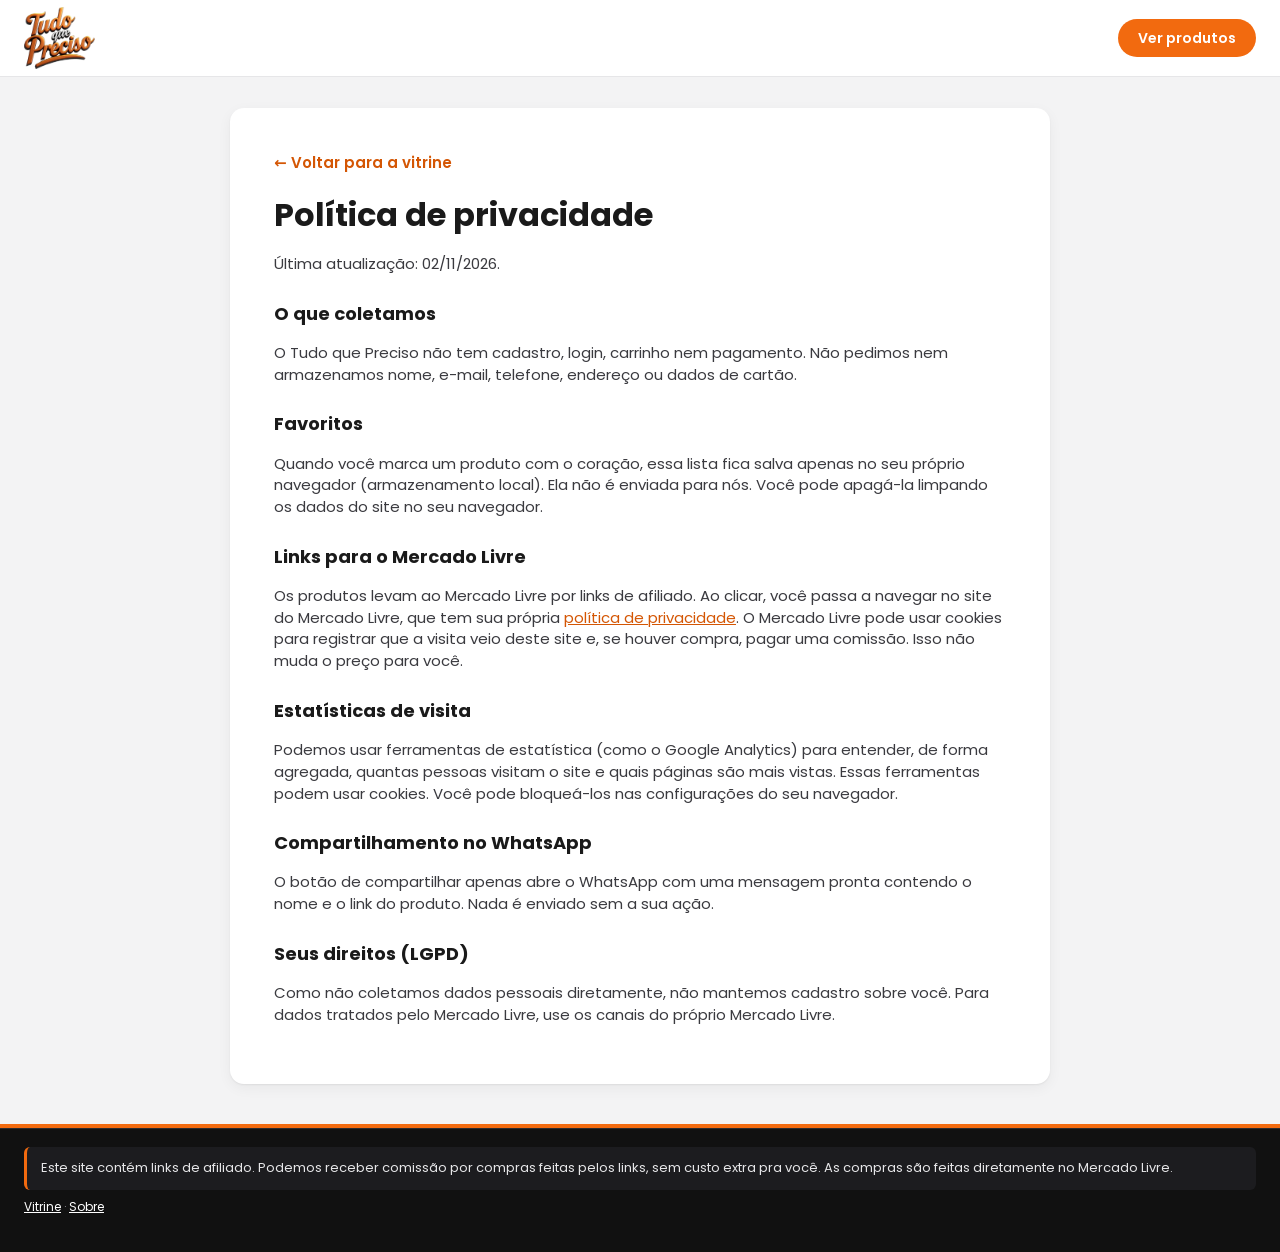
<file: public_html/privacidade.html>
<!doctype html>
<html lang="pt-BR">
<head>
  <meta charset="utf-8">
  <meta name="viewport" content="width=device-width, initial-scale=1">
  <title>Política de privacidade | Tudo que Preciso</title>
  <meta name="description" content="Como o Tudo que Preciso trata seus dados: sem cadastro, sem pagamento, favoritos salvos só no seu navegador.">
  <link rel="icon" href="favicon.ico" sizes="any">
  <link rel="apple-touch-icon" href="apple-touch-icon.png">
  <link rel="preconnect" href="https://fonts.googleapis.com">
  <link rel="preconnect" href="https://fonts.gstatic.com" crossorigin>
  <link href="https://fonts.googleapis.com/css2?family=Poppins:wght@400;500;600;700;800&display=swap" rel="stylesheet">
  <link rel="stylesheet" href="assets/css/style.css">
</head>
<body>
  <header class="site-header simple-header">
    <div class="header-main container">
      <a class="logo" href="./"><img src="assets/img/logo.webp" alt="Tudo que Preciso" width="361" height="314"></a>
      <a class="btn btn-primary" href="./">Ver produtos</a>
    </div>
  </header>

  <main class="container">
    <article class="page">
      <a class="back-link" href="./">← Voltar para a vitrine</a>
      <h1>Política de privacidade</h1>
      <p>Última atualização: 02/11/2026.</p>

      <h2>O que coletamos</h2>
      <p>O Tudo que Preciso não tem cadastro, login, carrinho nem pagamento. Não pedimos nem armazenamos nome, e-mail, telefone, endereço ou dados de cartão.</p>

      <h2>Favoritos</h2>
      <p>Quando você marca um produto com o coração, essa lista fica salva apenas no seu próprio navegador (armazenamento local). Ela não é enviada para nós. Você pode apagá-la limpando os dados do site no seu navegador.</p>

      <h2>Links para o Mercado Livre</h2>
      <p>Os produtos levam ao Mercado Livre por links de afiliado. Ao clicar, você passa a navegar no site do Mercado Livre, que tem sua própria <a href="https://www.mercadolivre.com.br/privacidade" target="_blank" rel="noopener">política de privacidade</a>. O Mercado Livre pode usar cookies para registrar que a visita veio deste site e, se houver compra, pagar uma comissão. Isso não muda o preço para você.</p>

      <h2>Estatísticas de visita</h2>
      <p>Podemos usar ferramentas de estatística (como o Google Analytics) para entender, de forma agregada, quantas pessoas visitam o site e quais páginas são mais vistas. Essas ferramentas podem usar cookies. Você pode bloqueá-los nas configurações do seu navegador.</p>

      <h2>Compartilhamento no WhatsApp</h2>
      <p>O botão de compartilhar apenas abre o WhatsApp com uma mensagem pronta contendo o nome e o link do produto. Nada é enviado sem a sua ação.</p>

      <h2>Seus direitos (LGPD)</h2>
      <p>Como não coletamos dados pessoais diretamente, não mantemos cadastro sobre você. Para dados tratados pelo Mercado Livre, use os canais do próprio Mercado Livre.</p>
    </article>
  </main>

  <footer class="site-footer">
    <div class="container footer-legal">
      <p class="disclaimer">Este site contém links de afiliado. Podemos receber comissão por compras feitas pelos links, sem custo extra pra você. As compras são feitas diretamente no Mercado Livre.</p>
      <p><a href="./" style="color:#fff">Vitrine</a> · <a href="sobre.html" style="color:#fff">Sobre</a></p>
    </div>
  </footer>
</body>
</html>
</file>
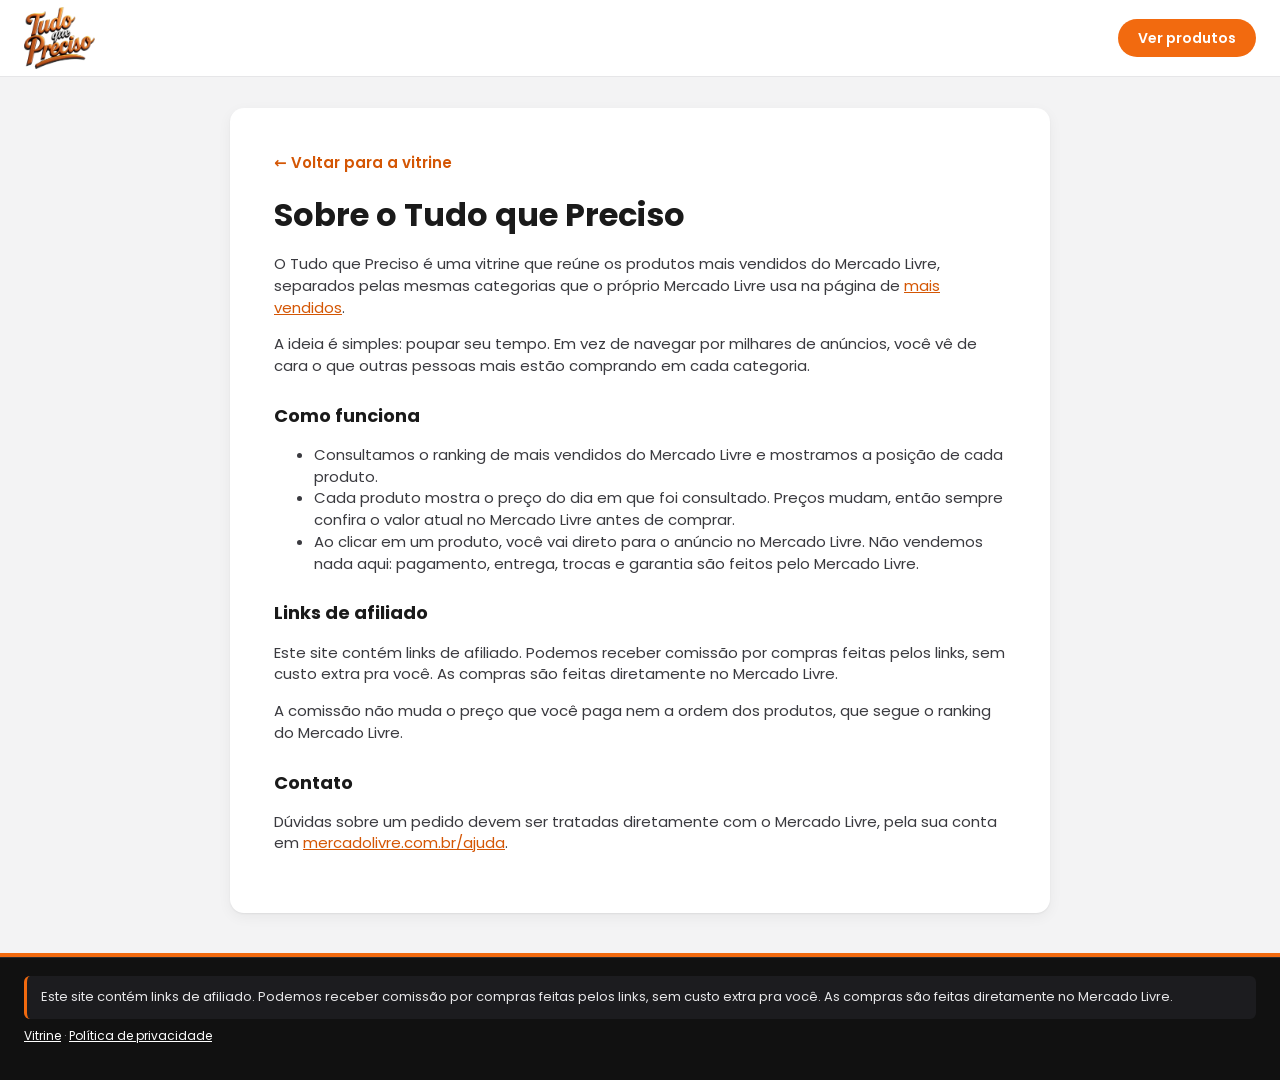
<file: public_html/sobre.html>
<!doctype html>
<html lang="pt-BR">
<head>
  <meta charset="utf-8">
  <meta name="viewport" content="width=device-width, initial-scale=1">
  <title>Sobre | Tudo que Preciso</title>
  <meta name="description" content="Conheça o Tudo que Preciso: uma vitrine com os produtos mais vendidos do Mercado Livre, organizados por categoria.">
  <meta property="og:title" content="Sobre | Tudo que Preciso">
  <meta property="og:description" content="Uma vitrine com os produtos mais vendidos do Mercado Livre, organizados por categoria.">
  <meta property="og:image" content="https://tudo-que-preciso.vercel.app/assets/img/og-image.jpg">
  <link rel="icon" href="favicon.ico" sizes="any">
  <link rel="apple-touch-icon" href="apple-touch-icon.png">
  <link rel="preconnect" href="https://fonts.googleapis.com">
  <link rel="preconnect" href="https://fonts.gstatic.com" crossorigin>
  <link href="https://fonts.googleapis.com/css2?family=Poppins:wght@400;500;600;700;800&display=swap" rel="stylesheet">
  <link rel="stylesheet" href="assets/css/style.css">
</head>
<body>
  <header class="site-header simple-header">
    <div class="header-main container">
      <a class="logo" href="./"><img src="assets/img/logo.webp" alt="Tudo que Preciso" width="361" height="314"></a>
      <a class="btn btn-primary" href="./">Ver produtos</a>
    </div>
  </header>

  <main class="container">
    <article class="page">
      <a class="back-link" href="./">← Voltar para a vitrine</a>
      <h1>Sobre o Tudo que Preciso</h1>
      <p>O Tudo que Preciso é uma vitrine que reúne os produtos mais vendidos do Mercado Livre, separados pelas mesmas categorias que o próprio Mercado Livre usa na página de <a href="https://www.mercadolivre.com.br/mais-vendidos" target="_blank" rel="noopener">mais vendidos</a>.</p>
      <p>A ideia é simples: poupar seu tempo. Em vez de navegar por milhares de anúncios, você vê de cara o que outras pessoas mais estão comprando em cada categoria.</p>

      <h2>Como funciona</h2>
      <ul>
        <li>Consultamos o ranking de mais vendidos do Mercado Livre e mostramos a posição de cada produto.</li>
        <li>Cada produto mostra o preço do dia em que foi consultado. Preços mudam, então sempre confira o valor atual no Mercado Livre antes de comprar.</li>
        <li>Ao clicar em um produto, você vai direto para o anúncio no Mercado Livre. Não vendemos nada aqui: pagamento, entrega, trocas e garantia são feitos pelo Mercado Livre.</li>
      </ul>

      <h2>Links de afiliado</h2>
      <p>Este site contém links de afiliado. Podemos receber comissão por compras feitas pelos links, sem custo extra pra você. As compras são feitas diretamente no Mercado Livre.</p>
      <p>A comissão não muda o preço que você paga nem a ordem dos produtos, que segue o ranking do Mercado Livre.</p>

      <h2>Contato</h2>
      <p>Dúvidas sobre um pedido devem ser tratadas diretamente com o Mercado Livre, pela sua conta em <a href="https://www.mercadolivre.com.br/ajuda" target="_blank" rel="noopener">mercadolivre.com.br/ajuda</a>.</p>
    </article>
  </main>

  <footer class="site-footer">
    <div class="container footer-legal">
      <p class="disclaimer">Este site contém links de afiliado. Podemos receber comissão por compras feitas pelos links, sem custo extra pra você. As compras são feitas diretamente no Mercado Livre.</p>
      <p><a href="./" style="color:#fff">Vitrine</a> · <a href="privacidade.html" style="color:#fff">Política de privacidade</a></p>
    </div>
  </footer>
</body>
</html>
</file>
<file: public_html/assets/css/style.css>
/* Tudo que Preciso — vitrine de afiliados */
:root {
  --orange: #F26A0F;
  --orange-dark: #D45604;
  --orange-soft: #FFF1E7;
  --black: #111111;
  --black-2: #1C1C1C;
  --bg: #F3F3F4;
  --card: #FFFFFF;
  --text: #1A1A1A;
  --muted: #6B6B70;
  --line: #E6E6E8;
  --green: #00A650;
  --red: #E53935;
  --radius: 14px;
  --radius-sm: 10px;
  --shadow: 0 1px 2px rgba(0,0,0,.06), 0 4px 14px rgba(0,0,0,.05);
  --shadow-hover: 0 6px 22px rgba(0,0,0,.12);
  --container: 1440px;
  --header-h: 76px;
}

*, *::before, *::after { box-sizing: border-box; }
html { scroll-behavior: smooth; -webkit-text-size-adjust: 100%; overflow-x: clip; }
body {
  margin: 0;
  font-family: "Poppins", system-ui, -apple-system, "Segoe UI", Roboto, Arial, sans-serif;
  font-size: 15px;
  line-height: 1.45;
  color: var(--text);
  background: var(--bg);
  overflow-x: clip;
}
img { max-width: 100%; display: block; }
a { color: inherit; }
button, input, select { font: inherit; color: inherit; }
button { cursor: pointer; }
[hidden] { display: none !important; }

.container { width: 100%; max-width: var(--container); margin: 0 auto; padding: 0 24px; }
.sr-only { position: absolute; width: 1px; height: 1px; padding: 0; margin: -1px; overflow: hidden; clip: rect(0,0,0,0); white-space: nowrap; border: 0; }
.skip { position: absolute; left: -999px; top: 8px; z-index: 100; background: var(--black); color: #fff; padding: 8px 14px; border-radius: 8px; }
.skip:focus { left: 8px; }
:focus-visible { outline: 3px solid var(--orange); outline-offset: 2px; }

.i { width: 20px; height: 20px; fill: none; stroke: currentColor; stroke-width: 2; stroke-linecap: round; stroke-linejoin: round; flex: none; }
.i-accent { color: var(--orange); }

/* Buttons */
.btn {
  display: inline-flex; align-items: center; justify-content: center; gap: 8px;
  border: 0; border-radius: 999px; padding: 11px 20px;
  font-weight: 600; font-size: 14px; text-decoration: none; line-height: 1.2;
  transition: background .15s, transform .15s, box-shadow .15s, color .15s;
}
.btn-primary { background: var(--orange); color: #fff; }
.btn-primary:hover { background: var(--orange-dark); }
.btn-outline { background: #fff; color: var(--text); border: 1.5px solid var(--line); }
.btn-outline:hover { border-color: var(--orange); color: var(--orange); }
.btn-ghost { background: transparent; color: var(--muted); }
.btn-ghost:hover { color: var(--orange); }
.btn-block { width: 100%; }
.icon-btn { display: inline-grid; place-items: center; width: 42px; height: 42px; border: 0; border-radius: 50%; background: transparent; }
.icon-btn:hover { background: var(--bg); }
.link-btn { border: 0; background: none; color: var(--orange); font-weight: 600; font-size: 14px; padding: 4px 0; }
.link-btn:hover { text-decoration: underline; }

/* Header */
.site-header { position: sticky; top: 0; z-index: 40; background: #fff; box-shadow: 0 1px 0 var(--line); }
.header-main { display: flex; align-items: center; gap: 28px; height: var(--header-h); }
.menu-toggle { display: none; }
.logo { flex: none; display: block; }
.logo img { height: 62px; width: auto; }
.search { flex: 1; max-width: 720px; margin: 0 auto; position: relative; display: flex; }
.search input {
  width: 100%; height: 48px; padding: 0 60px 0 22px;
  border: 1.5px solid #D9D9DD; border-radius: 999px; background: #fff;
  font-size: 15px; outline: none; transition: border-color .15s, box-shadow .15s;
}
.search input:focus { border-color: var(--orange); box-shadow: 0 0 0 4px rgba(242,106,15,.14); }
.search input::-webkit-search-cancel-button { cursor: pointer; }
.search-btn {
  position: absolute; right: 4px; top: 4px; width: 40px; height: 40px;
  border: 0; border-radius: 50%; background: var(--orange); color: #fff;
  display: grid; place-items: center;
}
.search-btn:hover { background: var(--orange-dark); }
.fav-link { display: flex; align-items: center; gap: 10px; border: 0; background: none; padding: 8px 6px; font-weight: 500; }
.fav-link:hover { color: var(--orange); }
.fav-icon { position: relative; display: grid; }
.fav-icon .i { width: 26px; height: 26px; }
.fav-count {
  position: absolute; top: -7px; right: -9px; min-width: 18px; height: 18px; padding: 0 5px;
  border-radius: 999px; background: var(--orange); color: #fff; font-size: 11px; font-weight: 700;
  display: grid; place-items: center;
}

.header-nav { background: var(--black); color: #fff; }
.nav-inner { display: flex; align-items: center; gap: 28px; height: 46px; font-size: 14px; }
.nav-cats, .nav-links a, .nav-links button {
  display: inline-flex; align-items: center; gap: 8px; color: #fff; background: none; border: 0;
  text-decoration: none; font-weight: 500; padding: 6px 0;
}
.nav-cats { font-weight: 600; }
.nav-cats:hover, .nav-links a:hover, .nav-links button:hover { color: var(--orange); }
.nav-links { list-style: none; display: flex; gap: 26px; margin: 0; padding: 0 0 0 26px; border-left: 1px solid #333; }
.nav-links .i, .nav-cats .i { width: 18px; height: 18px; color: var(--orange); }
.nav-cats .i { color: #fff; }
.nav-note { margin: 0 0 0 auto; display: flex; align-items: center; gap: 8px; color: #D5D5D8; font-size: 13px; }
.nav-note .i { color: var(--orange); width: 18px; height: 18px; }

/* Drawer */
.drawer { position: fixed; inset: 0; z-index: 60; background: rgba(0,0,0,.5); animation: fade .2s ease; }
.drawer-panel {
  position: absolute; top: 0; left: 0; bottom: 0; width: min(320px, 86vw);
  background: #fff; overflow-y: auto; animation: slide-in .25s ease;
  padding-bottom: 24px;
}
.drawer-head { display: flex; align-items: center; justify-content: space-between; padding: 14px 12px 14px 20px; background: var(--black); color: #fff; }
.drawer-head .icon-btn { color: #fff; }
.drawer-head .icon-btn:hover { background: #2a2a2a; }
.drawer-list { list-style: none; margin: 0; padding: 8px 0; }
.drawer-list a, .drawer-list button {
  display: flex; align-items: center; gap: 12px; width: 100%; padding: 13px 20px;
  border: 0; background: none; text-align: left; text-decoration: none; font-weight: 500;
}
.drawer-list a:hover, .drawer-list button:hover { background: var(--orange-soft); color: var(--orange-dark); }
.drawer-list .i { color: var(--orange); }
.drawer-extra { border-top: 1px solid var(--line); }
@keyframes fade { from { opacity: 0; } }
@keyframes slide-in { from { transform: translateX(-100%); } }

/* Hero */
.hero { position: relative; margin-top: 18px; }
.hero picture, .hero-img { display: block; width: 100%; border-radius: 18px; overflow: hidden; }
.hero-img { height: clamp(260px, 26vw, 400px); object-fit: cover; object-position: right center; background: #1a0d05; }
.hero::before {
  content: ""; position: absolute; inset: 0 24px; z-index: 1; border-radius: 18px; pointer-events: none;
  background: linear-gradient(90deg, rgba(0,0,0,.72) 0%, rgba(0,0,0,.45) 32%, rgba(0,0,0,0) 52%);
}
.hero-text {
  position: absolute; z-index: 2; inset: 0 auto 0 24px; padding: 0 clamp(24px, 4vw, 64px);
  display: flex; flex-direction: column; justify-content: center; align-items: flex-start;
  max-width: 46%; color: #fff;
}
.hero-text h1 { margin: 0 0 10px; font-size: clamp(28px, 3.3vw, 50px); line-height: 1.08; font-weight: 800; letter-spacing: -.02em; text-shadow: 0 2px 14px rgba(0,0,0,.35); }
.hero-text h1 span { display: block; color: var(--orange); }
.hero-text p { margin: 0 0 22px; font-size: clamp(15px, 1.35vw, 20px); color: #F1F1F1; max-width: 30em; }
.hero-cta { padding: 14px 26px; font-size: 16px; box-shadow: 0 8px 24px rgba(242,106,15,.4); }

/* Category bar */
.cat-bar { margin-top: 18px; }
.cat-scroll {
  list-style: none; margin: 0; padding: 10px; display: grid; grid-auto-flow: column; grid-auto-columns: 1fr;
  background: var(--card); border-radius: var(--radius); box-shadow: var(--shadow);
}
.cat-scroll li + li { border-left: 1px solid var(--line); }
.cat-btn {
  display: flex; flex-direction: column; align-items: center; justify-content: center; gap: 8px;
  width: 100%; height: 100%; min-height: 92px; padding: 10px 8px; border: 0; background: none; border-radius: var(--radius-sm);
  font-size: 13px; font-weight: 500; line-height: 1.25; text-align: center; transition: background .15s, color .15s;
}
.cat-btn .cat-ico { display: grid; place-items: center; width: 46px; height: 46px; border-radius: 50%; background: var(--orange-soft); color: var(--orange); transition: background .15s, color .15s; }
.cat-btn .i { width: 24px; height: 24px; }
.cat-btn:hover { color: var(--orange-dark); }
.cat-btn:hover .cat-ico { background: var(--orange); color: #fff; }
.cat-btn[aria-pressed="true"] { color: var(--orange-dark); font-weight: 600; }
.cat-btn[aria-pressed="true"] .cat-ico { background: var(--orange); color: #fff; }

/* Layout */
.layout { display: grid; grid-template-columns: 250px minmax(0, 1fr); gap: 24px; margin-top: 24px; align-items: start; }
.filters { position: sticky; top: calc(var(--header-h) + 62px); }
.filters-panel { background: var(--card); border-radius: var(--radius); box-shadow: var(--shadow); padding: 20px; }
.filters-head { display: flex; align-items: center; justify-content: space-between; margin-bottom: 8px; }
.filters-head h2 { margin: 0; font-size: 18px; display: flex; align-items: center; gap: 8px; }
.filters-close { display: none; }
.filter-group { border: 0; margin: 0; padding: 14px 0; border-top: 1px solid var(--line); }
.filter-title { display: block; font-weight: 600; font-size: 14px; margin-bottom: 10px; padding: 0; }
.select-wrap { position: relative; }
.select-wrap::after { content: ""; position: absolute; right: 14px; top: 50%; width: 8px; height: 8px; border-right: 2px solid var(--muted); border-bottom: 2px solid var(--muted); transform: translateY(-70%) rotate(45deg); pointer-events: none; }
select { appearance: none; width: 100%; height: 42px; padding: 0 36px 0 14px; border: 1.5px solid var(--line); border-radius: var(--radius-sm); background: #fff; font-size: 14px; }
select:focus { border-color: var(--orange); outline: none; }
.check { display: flex; align-items: center; gap: 10px; padding: 6px 0; font-size: 14px; cursor: pointer; }
.check input { width: 18px; height: 18px; accent-color: var(--orange); margin: 0; }
.filter-actions { display: grid; gap: 6px; padding-top: 12px; border-top: 1px solid var(--line); }
.filters-apply { display: none; }
.filters-backdrop { display: none; }

.toolbar { display: flex; align-items: center; gap: 14px; margin-bottom: 14px; }
.filter-toggle { display: none; }
.toolbar-info { margin: 0; color: var(--muted); font-size: 14px; flex: 1; }
.toolbar-info strong { color: var(--text); }
.sort { margin-left: auto; width: 200px; position: relative; }
.sort::after { content: ""; position: absolute; right: 14px; top: 50%; width: 7px; height: 7px; border-right: 2px solid var(--muted); border-bottom: 2px solid var(--muted); transform: translateY(-70%) rotate(45deg); pointer-events: none; }
.sort select { height: 40px; border-radius: 999px; background: #fff; }
.badge { display: inline-grid; place-items: center; min-width: 20px; height: 20px; padding: 0 6px; border-radius: 999px; background: var(--orange); color: #fff; font-size: 11px; font-weight: 700; }

/* Sections */
.section { margin-bottom: 34px; scroll-margin-top: calc(var(--header-h) + 60px); }
.section-head { display: flex; align-items: baseline; justify-content: space-between; flex-wrap: wrap; gap: 6px 16px; margin-bottom: 14px; }
.section-head h2 { margin: 0; font-size: 22px; font-weight: 700; display: flex; align-items: center; gap: 10px; letter-spacing: -.01em; }
.section-head h2 .cat-mini { display: grid; place-items: center; width: 34px; height: 34px; border-radius: 50%; background: var(--orange); color: #fff; }
.section-head h2 .cat-mini .i { width: 18px; height: 18px; }
.section-meta { margin: 0; color: var(--muted); font-size: 13px; display: flex; align-items: center; gap: 6px; flex-wrap: wrap; }
.section-meta .i { width: 16px; height: 16px; }
.section-meta a { color: var(--orange-dark); }

/* Top list (destaques) */
.top-list { list-style: none; margin: 0; padding: 0; display: grid; grid-template-columns: repeat(3, minmax(0, 1fr)); gap: 12px; }
.top-item a {
  display: flex; align-items: center; gap: 12px; height: 100%; padding: 12px; background: var(--card);
  border-radius: var(--radius); box-shadow: var(--shadow); text-decoration: none; position: relative;
  transition: box-shadow .15s, transform .15s;
}
.top-item a:hover { box-shadow: var(--shadow-hover); transform: translateY(-2px); }
.top-num { position: absolute; top: 8px; left: 8px; width: 24px; height: 24px; border-radius: 50%; background: var(--orange); color: #fff; font-size: 12px; font-weight: 700; display: grid; place-items: center; z-index: 1; }
.top-item img { width: 72px; height: 72px; object-fit: contain; flex: none; border-radius: 8px; background: #fff; }
.top-info { min-width: 0; }
.top-cat { display: block; font-size: 11px; color: var(--orange-dark); font-weight: 600; text-transform: uppercase; letter-spacing: .03em; }
.top-name { display: -webkit-box; -webkit-line-clamp: 2; -webkit-box-orient: vertical; overflow: hidden; font-size: 13px; font-weight: 500; line-height: 1.3; margin: 2px 0 4px; }
.top-price { font-weight: 700; font-size: 15px; }
.top-price small { font-weight: 500; font-size: 11px; color: var(--green); }

/* Grid + card */
.grid { display: grid; grid-template-columns: repeat(5, minmax(0, 1fr)); gap: 14px; }
.card {
  position: relative; display: flex; flex-direction: column; background: var(--card);
  border-radius: var(--radius); box-shadow: var(--shadow); overflow: hidden;
  transition: box-shadow .18s, transform .18s;
}
.card:hover { box-shadow: var(--shadow-hover); transform: translateY(-3px); }
.card { container-type: inline-size; }
.card-media { position: relative; display: block; aspect-ratio: 1; overflow: hidden; background: #fff; }
.card-media img { position: absolute; inset: 14px; width: calc(100% - 28px); height: calc(100% - 28px); object-fit: contain; transition: transform .25s; }
.card:hover .card-media img { transform: scale(1.04); }
.card-rank {
  position: absolute; top: 10px; left: 10px; z-index: 1; padding: 4px 9px; border-radius: 999px;
  background: var(--black); color: #fff; font-size: 11px; font-weight: 600; letter-spacing: .01em;
}
.card-rank b { color: var(--orange); }
.card-off { position: absolute; bottom: 10px; left: 10px; z-index: 1; padding: 3px 8px; border-radius: 6px; background: var(--red); color: #fff; font-size: 12px; font-weight: 700; }
.fav-btn {
  position: absolute; top: 8px; right: 8px; z-index: 2; width: 38px; height: 38px; border-radius: 50%;
  border: 0; background: rgba(255,255,255,.95); box-shadow: 0 1px 6px rgba(0,0,0,.12);
  display: grid; place-items: center; color: #8A8A90; transition: color .15s, transform .15s;
}
.fav-btn:hover { color: var(--red); transform: scale(1.08); }
.fav-btn .i { width: 20px; height: 20px; }
.fav-btn[aria-pressed="true"] { color: var(--red); }
.fav-btn[aria-pressed="true"] .i { fill: currentColor; }
.fav-btn.pop { animation: pop .35s ease; }
@keyframes pop { 50% { transform: scale(1.3); } }
.card-body { display: flex; flex-direction: column; gap: 4px; padding: 4px 14px 14px; flex: 1; }
.card-cat { font-size: 11px; color: var(--muted); text-transform: uppercase; letter-spacing: .03em; font-weight: 500; }
.card-title { margin: 0; font-size: 14px; font-weight: 500; line-height: 1.35; min-height: 2.7em; }
.card-title a { text-decoration: none; display: -webkit-box; -webkit-line-clamp: 2; -webkit-box-orient: vertical; overflow: hidden; }
.card-title a:hover { color: var(--orange-dark); }
.price-old { font-size: 12px; color: var(--muted); text-decoration: line-through; min-height: 1.4em; margin-top: 4px; }
.price-row { display: flex; align-items: baseline; gap: 6px; flex-wrap: wrap; }
.price { font-size: 22px; font-weight: 700; letter-spacing: -.01em; line-height: 1.1; }
.pix { font-size: 12px; font-weight: 600; color: var(--green); }
.price-date { font-size: 11px; color: var(--muted); display: flex; align-items: center; gap: 4px; margin-bottom: 8px; }
.price-date .i { width: 13px; height: 13px; }
.card-cta { margin-top: auto; display: grid; gap: 8px; }
.card-cta .btn { padding: 10px 10px; font-size: 13px; white-space: nowrap; }
.card-cta .btn .i { width: 16px; height: 16px; }
@container (max-width: 230px) {
  .card-cta .btn { font-size: 12.5px; gap: 6px; }
  .card-cta .btn .i { display: none; }
}
@container (max-width: 175px) {
  .card-cta .btn { font-size: 11.5px; padding: 9px 6px; }
}
.card-links { display: flex; align-items: center; justify-content: space-between; gap: 8px; }
.current-price { font-size: 12px; color: var(--orange-dark); font-weight: 500; text-decoration: none; line-height: 1.25; }
.current-price:hover { text-decoration: underline; }
.share-wa {
  flex: none; display: grid; place-items: center; width: 34px; height: 34px; border-radius: 50%;
  background: #E8F8EE; color: #128C4A; border: 0; text-decoration: none; transition: background .15s, color .15s;
}
.share-wa:hover { background: #25D366; color: #fff; }
.share-wa .i { width: 18px; height: 18px; }

.empty { text-align: center; padding: 48px 20px; background: var(--card); border-radius: var(--radius); box-shadow: var(--shadow); }
.empty p { margin: 0 0 6px; }
.empty .btn { margin-top: 14px; }

/* Footer */
.site-footer { margin-top: 40px; background: var(--black); color: #CFCFD3; border-top: 4px solid var(--orange); }
.footer-grid { display: grid; grid-template-columns: 1.3fr 1fr 1fr 1.6fr; gap: 32px; padding-top: 36px; padding-bottom: 28px; }
.footer-brand img { height: 74px; width: auto; margin-bottom: 12px; }
.footer-brand p { margin: 0; font-size: 14px; max-width: 26em; }
.footer-col h3 { margin: 0 0 12px; color: #fff; font-size: 15px; }
.footer-col ul { list-style: none; margin: 0; padding: 0; display: grid; gap: 8px; font-size: 14px; }
.footer-col a, .footer-col button { color: #CFCFD3; text-decoration: none; background: none; border: 0; padding: 0; text-align: left; font-size: 14px; }
.footer-col a:hover, .footer-col button:hover { color: var(--orange); }
.seals { list-style: none; margin: 0; padding: 0; display: grid; gap: 14px; align-content: start; }
.seals li { display: flex; align-items: center; gap: 12px; font-size: 12px; }
.seals .i { width: 34px; height: 34px; color: var(--orange); stroke-width: 1.7; }
.seals strong { display: block; color: #fff; font-size: 14px; font-weight: 600; }
.footer-legal { border-top: 1px solid #2A2A2E; padding-top: 18px; padding-bottom: 28px; font-size: 12px; color: #9C9CA3; }
.footer-legal p { margin: 0 0 8px; }
.disclaimer { color: #E6E6E8; font-size: 13px; background: #1C1C1F; border-left: 3px solid var(--orange); padding: 12px 14px; border-radius: 6px; }

.to-top {
  position: fixed; right: 16px; bottom: 18px; z-index: 30; width: 48px; height: 48px; border-radius: 50%;
  border: 0; background: var(--orange); color: #fff; box-shadow: 0 6px 18px rgba(0,0,0,.25);
  display: grid; place-items: center; animation: fade .2s ease;
}
.to-top .i { width: 22px; height: 22px; }

/* Páginas institucionais */
.page { max-width: 820px; margin: 32px auto; background: var(--card); border-radius: var(--radius); box-shadow: var(--shadow); padding: clamp(22px, 4vw, 44px); }
.page h1 { margin: 0 0 12px; font-size: clamp(24px, 3vw, 32px); }
.page h2 { margin: 26px 0 8px; font-size: 18px; }
.page p, .page li { color: #3A3A3F; }
.page a { color: var(--orange-dark); }
.back-link { display: inline-flex; align-items: center; gap: 6px; font-weight: 600; color: var(--orange-dark); text-decoration: none; margin-bottom: 18px; }
.simple-header .header-main { justify-content: space-between; }

/* Responsivo */
@media (max-width: 1360px) {
  .grid { grid-template-columns: repeat(4, minmax(0, 1fr)); }
}
@media (max-width: 1100px) {
  .nav-note { display: none; }
  .grid { grid-template-columns: repeat(3, minmax(0, 1fr)); }
  .footer-grid { grid-template-columns: 1fr 1fr; }
}
@media (max-width: 900px) {
  :root { --header-h: 64px; }
  .container { padding: 0 16px; }
  .header-nav { display: none; }
  .menu-toggle { display: inline-grid; margin-left: -8px; }
  .header-main { gap: 10px; height: auto; flex-wrap: wrap; padding-top: 8px; padding-bottom: 10px; }
  .logo img { height: 46px; }
  .search { order: 5; flex-basis: 100%; max-width: none; }
  .search input { height: 44px; }
  .search-btn { width: 36px; height: 36px; }
  .fav-link { margin-left: auto; }
  .fav-label { display: none; }

  .hero { margin-top: 12px; }
  .hero::before { inset: 0 16px; }
  .hero-text { inset: 0 auto 0 16px; max-width: 58%; }

  .cat-bar { margin-top: 14px; margin-right: -16px; }
  .cat-scroll {
    display: flex; gap: 8px; overflow-x: auto; scroll-snap-type: x proximity; padding: 2px 16px 6px 0;
    background: none; box-shadow: none; border-radius: 0; scrollbar-width: none;
  }
  .cat-scroll::-webkit-scrollbar { display: none; }
  .cat-scroll li { scroll-snap-align: start; flex: none; }
  .cat-scroll li + li { border-left: 0; }
  .cat-btn { width: 128px; min-height: 96px; background: var(--card); box-shadow: var(--shadow); font-size: 11.5px; border-radius: 12px; }
  .cat-btn[aria-pressed="true"] { box-shadow: inset 0 0 0 2px var(--orange); }

  .layout { grid-template-columns: minmax(0, 1fr); margin-top: 16px; }
  .filters { position: fixed; inset: auto 0 0 0; top: auto; z-index: 70; transform: translateY(100%); transition: transform .28s ease; visibility: hidden; }
  .filters.open { transform: none; visibility: visible; }
  .filters-panel { border-radius: 20px 20px 0 0; max-height: 86vh; overflow-y: auto; padding: 18px 18px calc(18px + env(safe-area-inset-bottom)); }
  .filters-close { display: inline-grid; }
  .filters-apply { display: inline-flex; }
  .filters-backdrop { display: block; position: fixed; inset: 0; z-index: 65; background: rgba(0,0,0,.45); }
  .filter-toggle { display: inline-flex; padding: 9px 16px; }
  .toolbar { flex-wrap: wrap; position: sticky; top: calc(var(--header-h) + 52px); z-index: 20; background: var(--bg); padding: 8px 0; margin: 0 0 8px; }
  .toolbar-info { order: 5; flex-basis: 100%; font-size: 13px; }
  .sort { width: auto; flex: 1; max-width: 200px; }

  .top-list { grid-template-columns: none; grid-auto-flow: column; grid-auto-columns: 78%; overflow-x: auto; scroll-snap-type: x mandatory; margin-right: -16px; padding: 2px 16px 8px 0; scrollbar-width: none; }
  .top-list::-webkit-scrollbar { display: none; }
  .top-item { scroll-snap-align: start; }
  .grid { grid-template-columns: repeat(2, minmax(0, 1fr)); gap: 10px; }
  .section-head h2 { font-size: 19px; }
}
@media (max-width: 640px) {
  .hero-img { height: auto; aspect-ratio: 2 / 3; max-height: 500px; object-position: center bottom; }
  .hero::before { background: linear-gradient(180deg, rgba(0,0,0,.65) 0%, rgba(0,0,0,.3) 34%, rgba(0,0,0,0) 50%); }
  .hero-text { inset: 0 16px auto 16px; max-width: none; padding: 26px 22px; justify-content: flex-start; }
  .hero-text { padding: 22px 20px; }
  .hero-text h1 { font-size: 28px; }
  .hero-text p { font-size: 14px; margin-bottom: 14px; }
  .hero-cta { padding: 12px 20px; font-size: 15px; }
  .card-media img { inset: 10px; width: calc(100% - 20px); height: calc(100% - 20px); }
  .card-body { padding: 2px 10px 10px; }
  .card-title { font-size: 13px; }
  .price { font-size: 18px; }
  .card-rank { font-size: 10px; padding: 3px 7px; top: 8px; left: 8px; }
  .fav-btn { width: 34px; height: 34px; top: 6px; right: 6px; }
  .current-price { font-size: 11px; }
  .share-wa { width: 32px; height: 32px; }
  .footer-grid { grid-template-columns: 1fr; gap: 24px; }
}
@media (min-width: 901px) {
  .to-top { display: none !important; }
}
@media (prefers-reduced-motion: reduce) {
  *, *::before, *::after { animation: none !important; transition: none !important; scroll-behavior: auto !important; }
}
</file>
